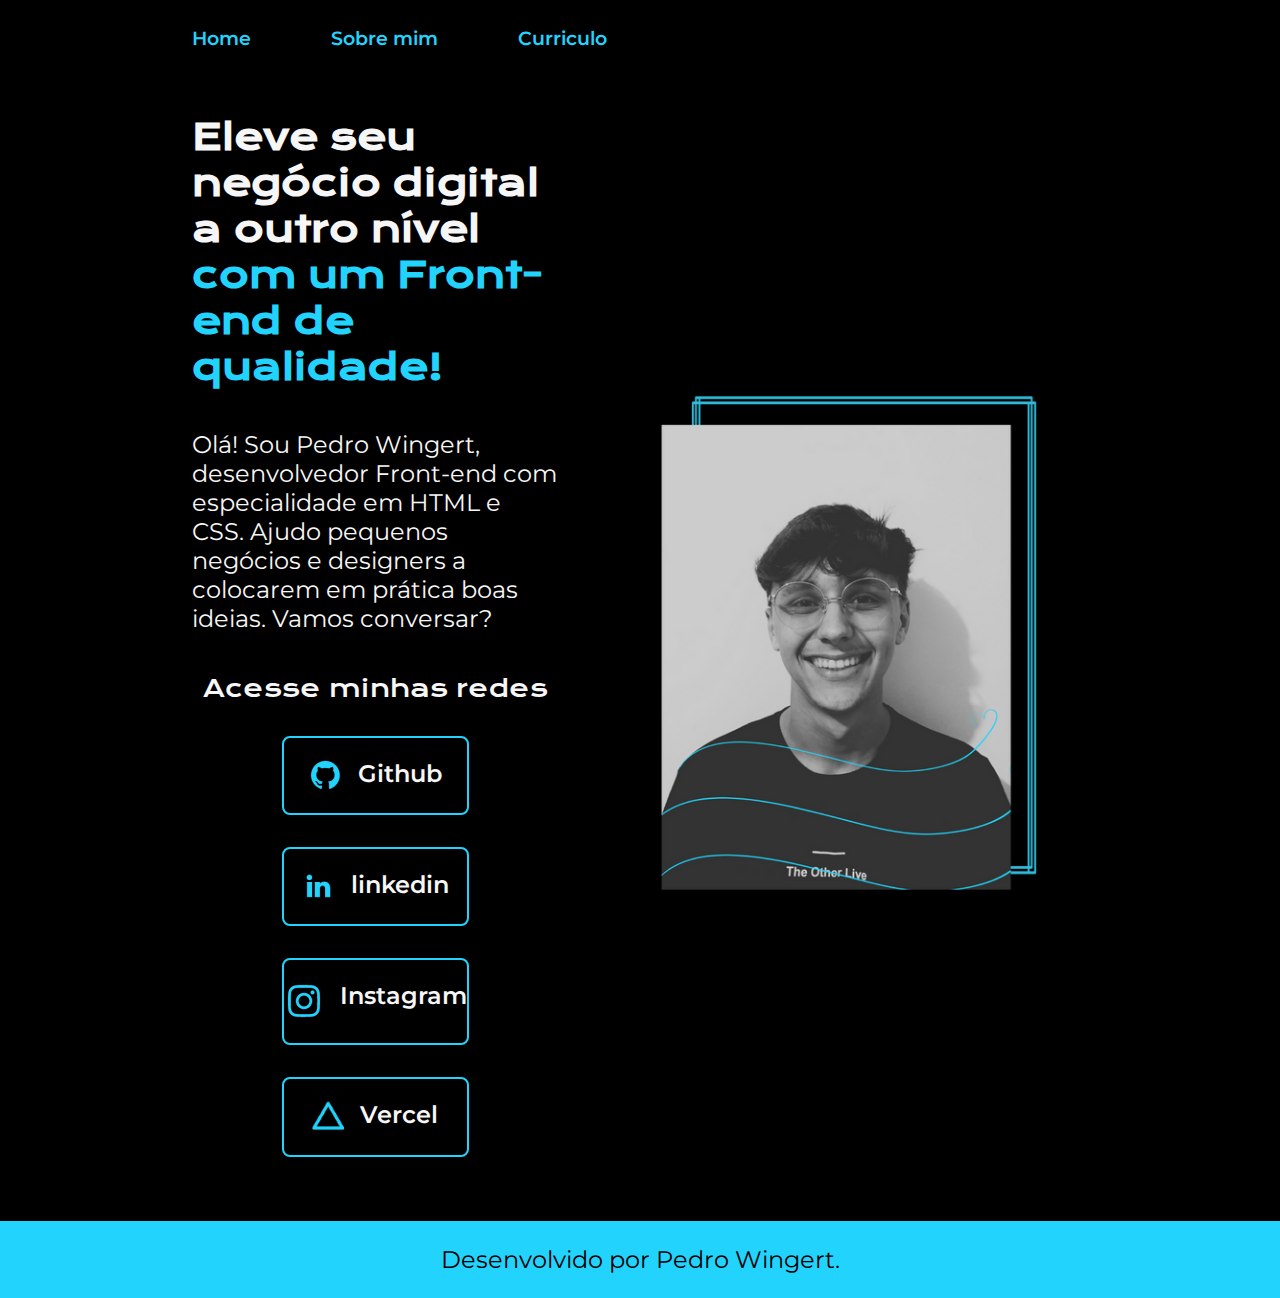
<file: index.html>
<!DOCTYPE html>
<html lang="pt-br">

<head>
    <meta charset="UTF-8">
    <meta http-equiv="X-UA-Compatible" content="IE=edge">
    <meta name="viewport" content="width=device-width, initial-scale=1.0">
    <title>Portfolio</title>
    <link rel="stylesheet" href="style.css">
</head>

<body>
    <header class="cabecalho">
        <nav class="cabecalho__menu">
            <a class="botao" href="#">Home</a>
            <a class="botao" href="about.html">Sobre mim</a>
            <a class="botao" href="curriculo.html">Curriculo</a>
        </nav>
    </header>
    
    <main class="apresentacao">
        <section class="apresentacao__conteudo">
            <h1 class="apresentacao_conteudo_titulo">Eleve seu negócio digital a outro nível<strong 
            class="titulo-destaque"> com um Front-end de qualidade!
            </strong></h1>
            <p class="apresentacao_conteudo_texto">Olá! Sou Pedro Wingert, desenvolvedor
            Front-end com especialidade em HTML e
            CSS. Ajudo pequenos negócios e designers a
            colocarem em prática boas ideias. Vamos
            conversar?</p>
            <div class="apresentacao__links">
                <h2 class="apresentacao_links_subtitulo">Acesse minhas redes</h2>
                <a class="apresentacao_links_link" href="https://github.com/pedrowingert">
                    <img src="./img/github.png">
                    Github
                </a>
                <a class="apresentacao_links_link" href="https://www.linkedin.com/in/pedro-henrique-wingert-2a7b0625b/">
                    <img src="./img/linkedin.png">
                    linkedin
                </a>
                <a class="apresentacao_links_link" href="https://www.instagram.com/pedrowingert/">
                    <img src="./img/InstaLogo.png">
                    Instagram
                </a>
                <a class="apresentacao_links_link" href="https://vercel.com/pedrowingert">
                    <img src="./img/Vercel_favicon.png">
                    Vercel
                </a>
            </div>
        </section>
        <img class="apresentacao__imagem" src="./img/PedroTeste.png" alt="Foto do Pedro Wingert">
    </main>
    <footer class="rodape">
        <p>Desenvolvido por Pedro Wingert.</p>
    </footer>
</body>

</html>
</file>
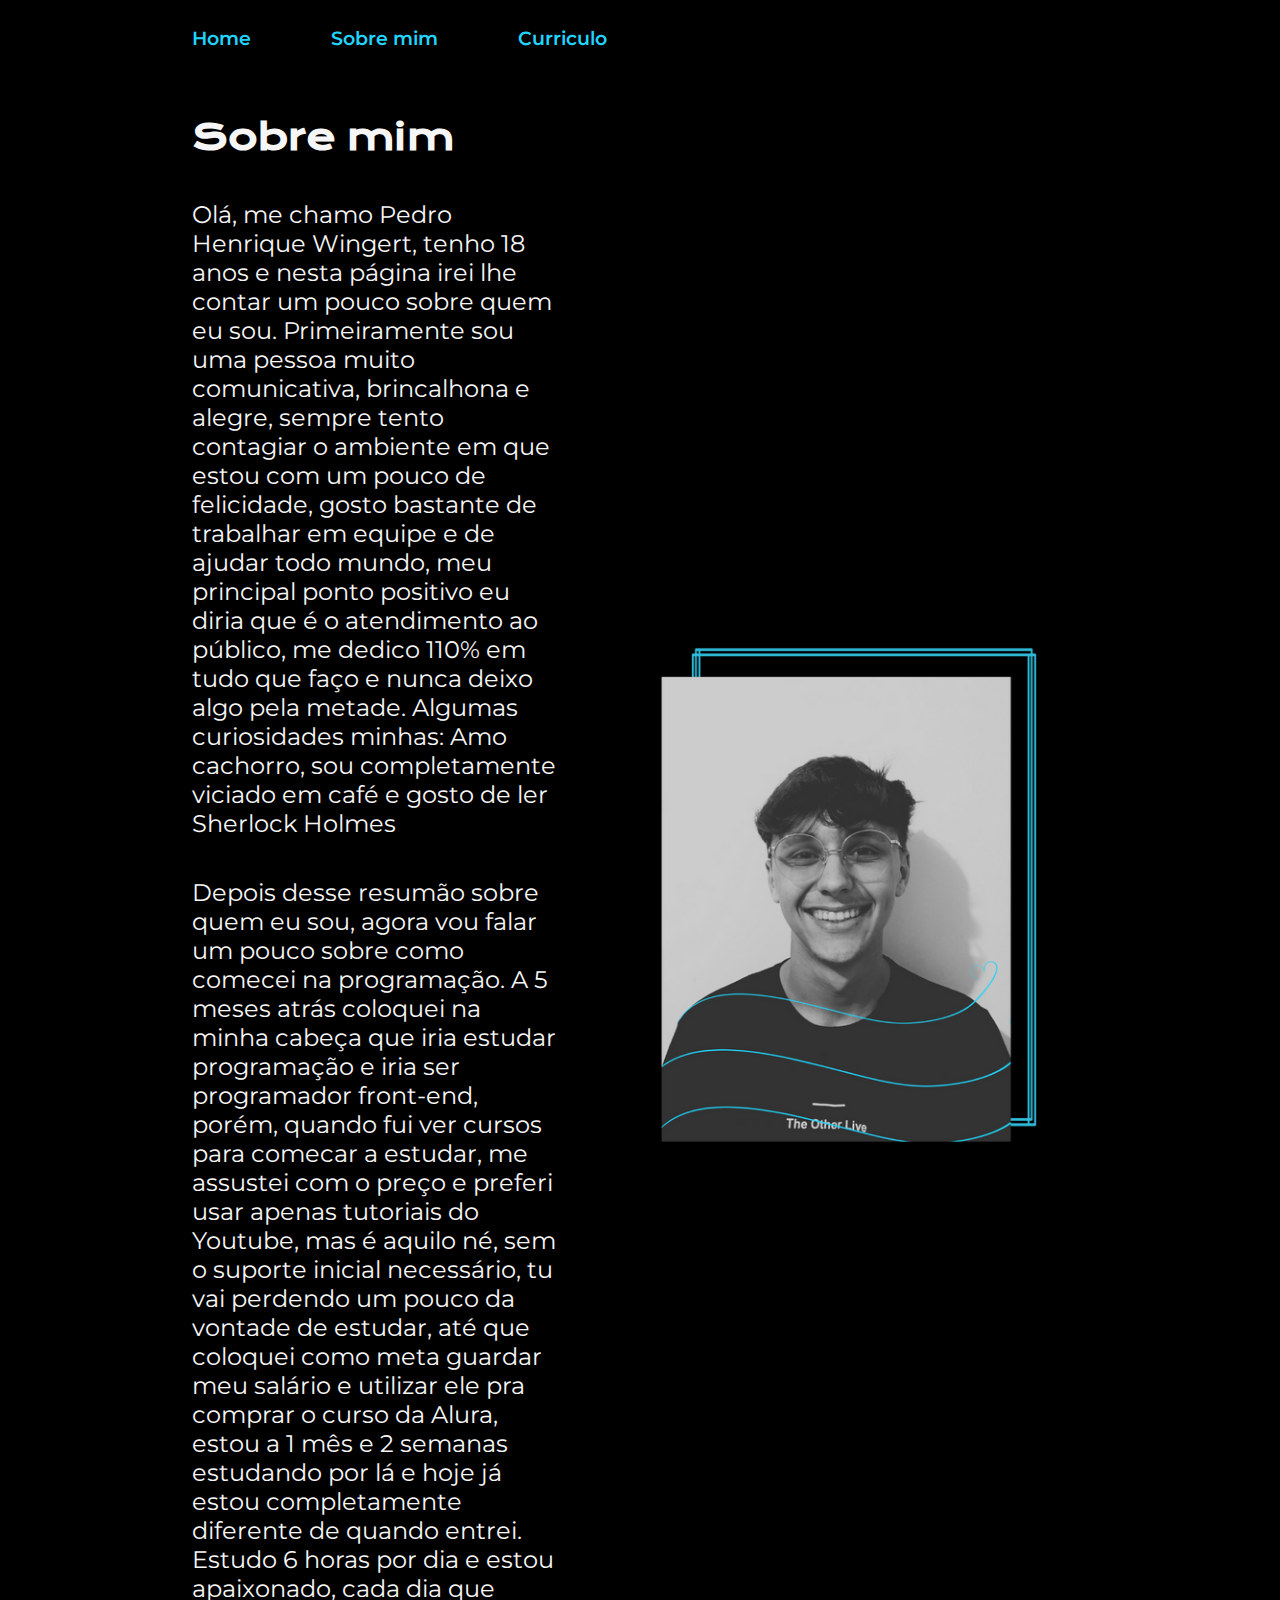
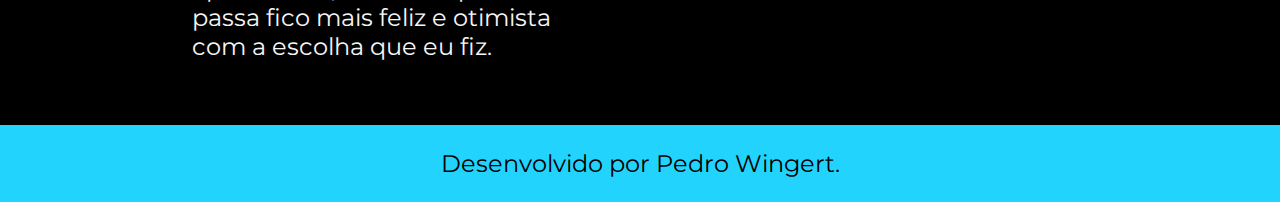
<file: about.html>
<!DOCTYPE html>
<html lang="pt-br">
<head>
    <meta charset="UTF-8">
    <meta http-equiv="X-UA-Compatible" content="IE=edge">
    <meta name="viewport" content="width=device-width, initial-scale=1.0">
    <title>Sobre mim</title>
    <link rel="stylesheet" href="style-about.css">
</head>
<body>
     <header class="cabecalho">
            <nav class="cabecalho__menu">
                <a class="botao" href="index.html">Home</a>
                <a class="botao" href="about.html">Sobre mim</a>
                <a class="botao" href="curriculo.html">Curriculo</a>
            </nav>
     </header>
    <main class="apresentacao">
        <section class="apresentacao__conteudo">
             <h1 class="apresentacao_conteudo_titulo">Sobre mim</h1>
             <p class="apresentacao_conteudo_texto">Olá, me chamo Pedro Henrique Wingert, tenho 18 anos e nesta página irei lhe contar um pouco sobre quem eu sou. Primeiramente sou uma pessoa muito comunicativa, brincalhona e alegre, sempre tento contagiar o ambiente em que estou com um pouco de felicidade, gosto bastante de trabalhar em equipe e de ajudar todo mundo, meu principal ponto positivo eu diria que é o atendimento ao público, me dedico 110% em tudo que faço e nunca deixo algo pela metade. Algumas curiosidades minhas: Amo cachorro, sou completamente viciado em café e gosto de ler Sherlock Holmes
            </p> 
             <p class="apresentacao_conteudo_texto">Depois desse resumão sobre quem eu sou, agora vou falar um pouco sobre como comecei na programação. A 5 meses atrás coloquei na minha cabeça que iria estudar programação e iria ser programador front-end, porém, quando fui ver cursos para comecar a estudar, me assustei com o preço e preferi usar apenas tutoriais do Youtube, mas é aquilo né, sem o suporte inicial necessário, tu vai perdendo um pouco da vontade de estudar, até que coloquei como meta guardar meu salário e utilizar ele pra comprar o curso da Alura, estou a 1 mês e 2 semanas estudando por lá e hoje já estou completamente diferente de quando entrei. Estudo 6 horas por dia e estou apaixonado, cada dia que passa fico mais feliz e otimista com a escolha que eu fiz. 
            </p>
        </section>
            <img class="apresentacao__imagem" src="./img/PedroTeste.png">
    </main>
    <footer class="rodape">
        <p>Desenvolvido por Pedro Wingert.</p>
    </footer>
</body>
</html>
</file>
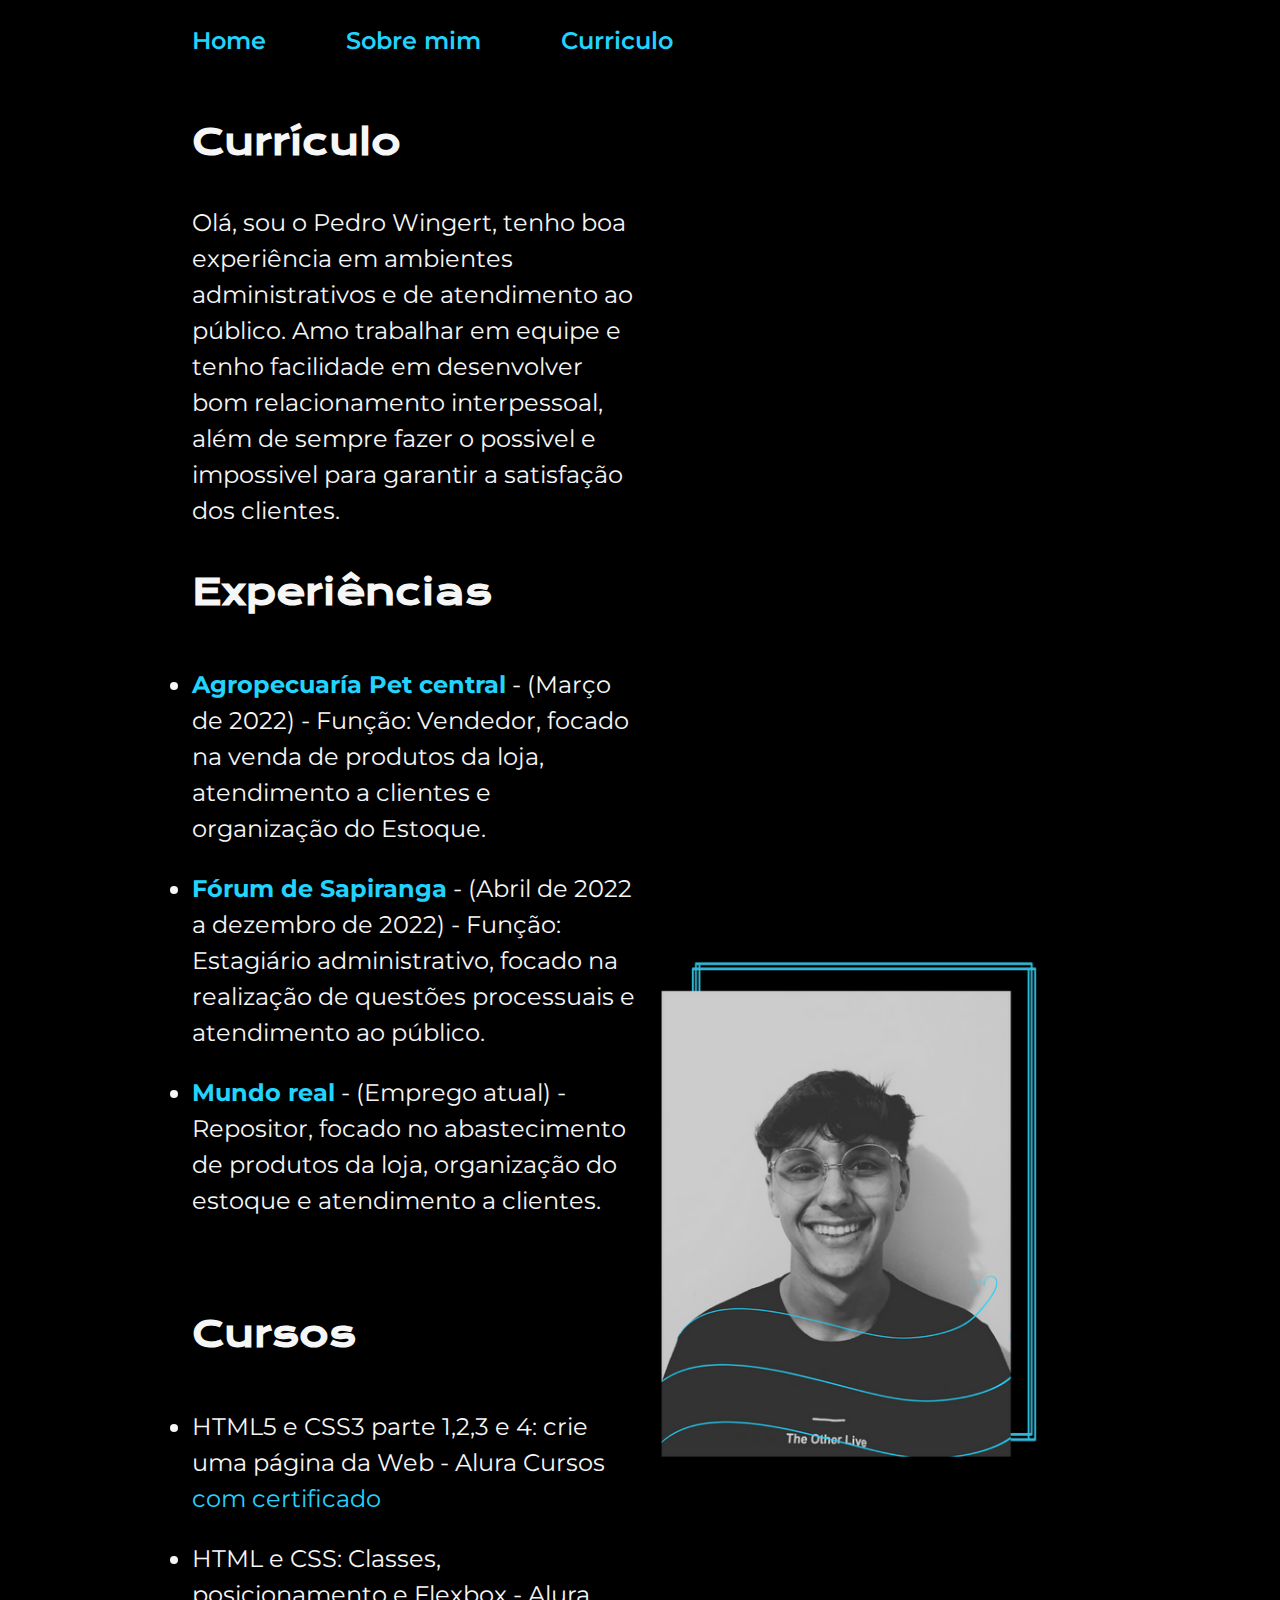
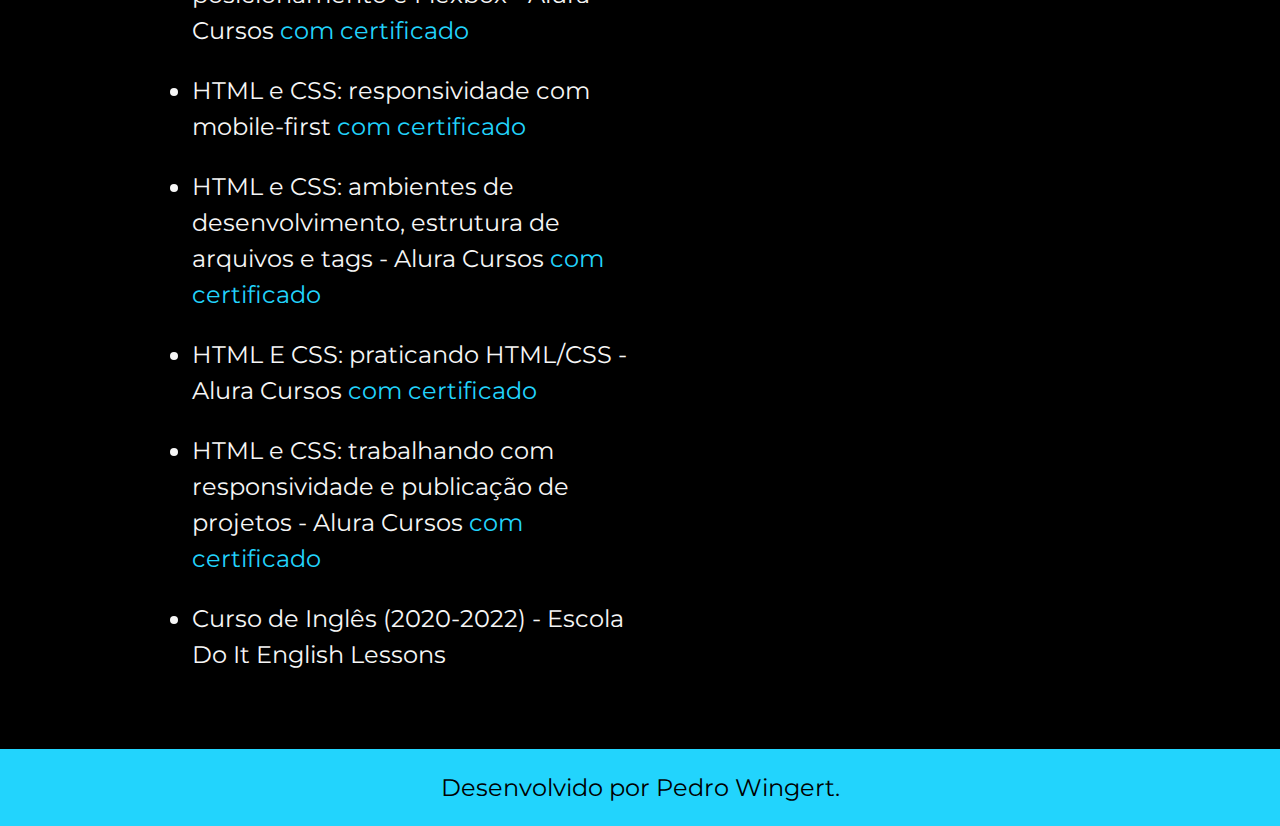
<file: curriculo.html>
<!DOCTYPE html>
<html lang="pt-br">
<head>
    <meta charset="UTF-8">
    <meta http-equiv="X-UA-Compatible" content="IE=edge">
    <meta name="viewport" content="width=device-width, initial-scale=1.0">
    <title>Currículo</title>
    <link rel="stylesheet" href="curriculo.css">
</head>

<body>
    <header class="cabecalho">
        <nav class="cabecalho__menu">
            <a class="botao" href="index.html">Home</a>
            <a class="botao" href="about.html">Sobre mim</a>
            <a class="botao" href="curriculo.html">Curriculo</a>
        </nav>
    </header>
    <main class="apresentacao">
        <section class="apresentacao__conteudo">
            <h1 class="apresentacao__conteudo__titulo">Currículo</h1>
            <p class="apresentacao__conteudo__texto">
                Olá, sou o Pedro Wingert, tenho boa experiência em ambientes administrativos e de atendimento ao público. Amo trabalhar em equipe e tenho facilidade em desenvolver bom relacionamento interpessoal, além de sempre fazer o possivel e impossivel para garantir a satisfação dos clientes.
            </p>
            <h2 class="apresentacao__conteudo__titulo">Experiências</h2>
            <ul class="apresentacao__conteudo__texto">
                <li><strong class="titulo-destaque"><a href="https://www.google.com/search?q=central+multiloja+sapiranga&tbm=lcl&sxsrf=AJOqlzVHHLKJRaBucHuMQDnFAF2FeyTj7Q%3A1678278656304&ei=AIAIZMicEoP51sQP3N-dwA4&oq=Central+multiloja+&gs_lcp=Cg1nd3Mtd2l6LWxvY2FsEAMYADIFCAAQgAQyBggAEBYQHjIGCAAQFhAeMgIIJjoECCMQJzoICAAQFhAeEAo6CAgAEBYQHhAPOgUIABCiBDoFCCEQoAE6BAghEBU6CAgAEIAEELEDOgsIABAWEB4QDxDxBFCHDFjXemD2gQFoAHAAeACAAa0BiAGKFJ">Agropecuaría Pet central</strong></a> - (Março de 2022) - Função: Vendedor, focado na venda de produtos da loja, atendimento a clientes e organização do Estoque.</li>
                <li><strong class="titulo-destaque"><a href="https://www.google.com/search?q=forum+sapiranga&tbm=lcl&sxsrf=AJOqlzXai7qJ4sRDQCAoIi9Eo637Xl5EmA%3A1678278502318&ei=Zn8IZM2QE_nK1sQPh7Og2Ao&oq=Forum&gs_lcp=Cg1nd3Mtd2l6LWxvY2FsEAMYADIECAAQQzIECAAQQzILCAAQgAQQsQMQgwEyBAgAEEMyBAgAEEMyBQgAEIAEMgUIABCABDIFCAAQgAQyBQgAEIAEMgUIABCABDoHCCMQ6gIQJzoECCMQJzoICAAQsQMQgwE6CAgAEIAEELEDOgo">Fórum de Sapiranga</strong></a> - (Abril de 2022 a dezembro de 2022) - Função: Estagiário administrativo, focado na realização de questões processuais e atendimento ao público.</li>
                <li><strong class="titulo-destaque"><a href="https://www.google.com/search?q=mundo%20real%20sapiranga&oq=mundo+real&aqs=chrome.1.69i57j0i512j46i175i199i512j0i512j46i175i199i512l3j0i512j46i175i199i512l2.2768j0j7&sourceid=chrome&ie=UTF-8&tbs=lf:1,lf_ui:10&tbm=lcl&sxsrf=AJOqlzWOCxTAzDUbnZsuXjmOSBNxGeR8iQ:1678278499787&rflfq=1&num=10&rldimm=4905498979755357768&lqi=ChRtdW5kbyByZWFsIHNhcGlyYW5nYUi8jOHOs6yAgAhaKBAAEAEYABgBGAIiFG11bmRvIHJlYWwgc2FwaXJhbmdhKgYIAhAAEAGSA">Mundo real</strong></a> - (Emprego atual) - Repositor, focado no abastecimento de produtos da loja, organização do estoque e atendimento a clientes.</li>
            </ul>
            </p>
            <h2 class="apresentacao__conteudo__titulo">Cursos</h2>
            <div class="apresentacao__conteudo__texto">
            <ul class="apresentacao__conteudo__texto">
                <li>HTML5 e CSS3 parte 1,2,3 e 4: crie uma página da Web - Alura Cursos <a href="https://cursos.alura.com.br/certificate/1c76030a-6c8b-47f1-a59a-67ce89a8b986">com certificado</a> </li>
                <li>HTML e CSS: Classes, posicionamento e Flexbox - Alura Cursos <a href="https://cursos.alura.com.br/certificate/7b221dc6-a9b9-4a13-8f7c-d1cd01c60af6">com certificado</a></li>
                <li>HTML e CSS: responsividade com mobile-first <a href="https://cursos.alura.com.br/certificate/a67dbec1-bd67-4e0e-a7e7-b59caf6c8116">com certificado</a></li>
                <li>HTML e CSS: ambientes de desenvolvimento, estrutura de arquivos e tags - Alura Cursos <a href="https://cursos.alura.com.br/certificate/9baac971-4f10-4064-9d5c-3edcd742a715">com certificado</a> </li>
                <li>HTML E CSS: praticando HTML/CSS - Alura Cursos <a href="https://cursos.alura.com.br/certificate/49dc8c37-16d0-4c6d-9160-754607bb8e51">com certificado</a> </li>
                <li>HTML e CSS: trabalhando com responsividade e publicação de projetos - Alura Cursos <a href="https://cursos.alura.com.br/certificate/23a9c322-1aeb-4e4f-926c-b13cb2477273">com certificado</a> </li>
                <li>Curso de Inglês (2020-2022) - Escola Do It English Lessons</li>
            </ul>
            </div>    
        </section>
        <img class="apresentacao__imagem" src="./img/PedroTeste.png" alt="Foto Pedro Wingert">
    </main> 
    <footer class="rodape">
        <p>Desenvolvido por Pedro Wingert.</p>
    </footer>
</body>
</html>
</file>
<file: style.css>
@import url('https://fonts.googleapis.com/css2?family=Krona+One&family=Montserrat:wght@400;600&display=swap');

*{
    margin: 0;
    padding: 0;
}

body{
    /* height: 100vh; */
    box-sizing: border-box;
    background-color: #000000;
    color: #F6F6F6;
}

.cabecalho {
    padding: 2% 0 0 15%;
}

.cabecalho__menu {
    display: flex;
    gap: 80px;
}

.botao {
    color: #22D4FD;
    font-family: 'Montserrat', sans-serif;
    font-size: 1.2rem;
    font-weight: 600;
    text-decoration: none;
}

.titulo-destaque{
    color: #22D4FD;
}

.apresentacao{
    padding: 5% 15%;
    display: flex;
    align-items: center;
    justify-content: space-between;
    gap:82px
}
.apresentacao__conteudo{
    width: 50%;
    display: flex;
    flex-direction: column;
    gap: 40px;
}

.apresentacao_conteudo_titulo{
    font-size: 2.25rem;
    font-family: 'Krona One', sans-serif;
}

.apresentacao_conteudo_texto{
    font-size: 1.5rem;
    font-family: 'Montserrat', sans-serif;
}

.apresentacao__links{
    display: flex;
    flex-direction: column;
    justify-content: space-between;
    align-items: center;
    gap: 32px;
}
.apresentacao_links_subtitulo{
    font-family: 'Krona One', sans-serif;
    font-weight: 400;
    font-size: 1.5rem;
}
.apresentacao_links_link{
    /* background-color: #22D4FD; */
    display: flex;
    justify-content: center;
    gap: 16px;
    border: 2px solid #22D4FD;
    width: 50%;
    text-align: center;
    border-radius: 8px;
    font-size: 1.5rem;
    font-weight: 600;
    padding: 21.5px 0;
    text-decoration: none;
    color: #F6F6F6;
    font-family: 'Montserrat', sans-serif;
}
.apresentacao_links_link:hover{
    background-color: #272727;
}

.apresentacao__imagem {
    width: 50%;
}

.rodape {
    color: #000000;
    background-color: #22D4FD;
    text-align: center;
    padding: 24px;
    font-family: 'Montserrat', sans-serif;
    font-size: 1.5rem;
}

@media (max-width:1200px) {
    .cabecalho__menu {
        justify-content: center;
    }

    .cabecalho {
        padding: 10%;
    }
   
    .apresentacao {
        flex-direction: column-reverse;
        padding: 5%
    }

    .apresentacao__conteudo {
        width: auto;
    }
}
</file>
<file: style-about.css>
@import url('https://fonts.googleapis.com/css2?family=Krona+One&family=Montserrat:wght@400;600&display=swap');

*{
    margin: 0;
    padding: 0;
}

body{
    /* height: 100vh; */
    box-sizing: border-box;
    background-color: #000000;
    color: #F6F6F6;
}

.cabecalho {
    padding: 2% 0 0 15%;
}

.cabecalho__menu {
    display: flex;
    gap: 80px;
}

.botao {
    color: #22D4FD;
    font-family: 'Montserrat', sans-serif;
    font-size: 1.2rem;
    font-weight: 600;
    text-decoration: none;
}

.apresentacao{
    padding: 5% 15%;
    display: flex;
    align-items: center;
    justify-content: space-between;
    gap:82px
}
.apresentacao__conteudo{
    width: 50%;
    display: flex;
    flex-direction: column;
    gap: 40px;
}

.apresentacao_conteudo_titulo{
    font-size: 2.25rem;
    font-family: 'Krona One', sans-serif;
}

.apresentacao_conteudo_texto{
    font-size: 1.5rem;
    font-family: 'Montserrat', sans-serif;
}

.apresentacao__links{
    display: flex;
    flex-direction: column;
    justify-content: space-between;
    align-items: center;
    gap: 32px;
}
.apresentacao_links_subtitulo{
    font-family: 'Krona One', sans-serif;
    font-weight: 400;
    font-size: 1.5rem;
}
.apresentacao_links_link{
    /* background-color: #22D4FD; */
    display: flex;
    justify-content: center;
    gap: 16px;
    border: 2px solid #22D4FD;
    width: 50%;
    text-align: center;
    border-radius: 8px;
    font-size: 1.5rem;
    font-weight: 600;
    padding: 21.5px 0;
    text-decoration: none;
    color: #F6F6F6;
    font-family: 'Montserrat', sans-serif;
}
.apresentacao_links_link:hover{
    background-color: #272727;
}

.apresentacao__imagem {
    width: 50%;
}

.rodape {
    color: #000000;
    background-color: #22D4FD;
    text-align: center;
    padding: 24px;
    font-family: 'Montserrat', sans-serif;
    font-size: 1.5rem;
}

@media (max-width:1200px) {
    .cabecalho__menu {
        justify-content: center;
    }

    .cabecalho {
        padding: 10%;
    }
   
    .apresentacao {
        flex-direction: column-reverse;
        padding: 5%
    }

    .apresentacao__conteudo {
        width: auto;
    }
}
</file>
<file: curriculo.css>
@import url('https://fonts.googleapis.com/css2?family=Krona+One&family=Montserrat:wght@400;600&display=swap');

*{
    margin: 0;
    padding: 0;
}

body{
    /* height: 100vh; */
    box-sizing: border-box;
    background-color: #000000;
    color: #F6F6F6;
}

.cabecalho {
    padding: 2% 0 0 15%;
}

.cabecalho__menu {
    display: flex;
    gap: 80px;
}

.botao {
    color: #22D4FD;
    font-family: 'Montserrat', sans-serif;
    font-size: 1.5rem;
    font-weight: 600;
    text-decoration: none;
}

.apresentacao {
    padding: 5% 15%;
    display: flex;
    align-items: center;
    justify-content: space-between;
}

.apresentacao__conteudo {
    width: 615px;
    display: flex;
    flex-direction: column;
    gap: 40px;
}

.apresentacao__conteudo__titulo {
    font-family: 'Krona One', sans-serif;
    font-size: 2.25rem;
}

.apresentacao__conteudo__texto {
    font-weight: 400;
    font-size: 1.5rem;
    font-family: 'Montserrat', sans-serif;
    line-height: 36px;
}

.titulo-destaque{
    color: #22D4FD;
}

.apresentacao__imagem {
    width: 50%;
}

.apresentacao__conteudo__texto a{
    text-decoration: none;
    color: #22D4FD;
}

.apresentacao__conteudo__texto li {
    padding: 0.5em 0;
}

.rodape {
    color: #000000;
    background-color: #22D4FD;
    text-align: center;
    padding: 24px;
    font-family: 'Montserrat', sans-serif;
    font-size: 1.5rem;
}

@media (max-width:1200px) {
    .cabecalho__menu {
        justify-content: center;
    }

    .cabecalho {
        padding: 10%;
    }
   
    .apresentacao {
        flex-direction: column-reverse;
        padding: 5%
    }

    .apresentacao__conteudo {
        width: auto;
        padding-top: 5em;
    }
}
</file>
